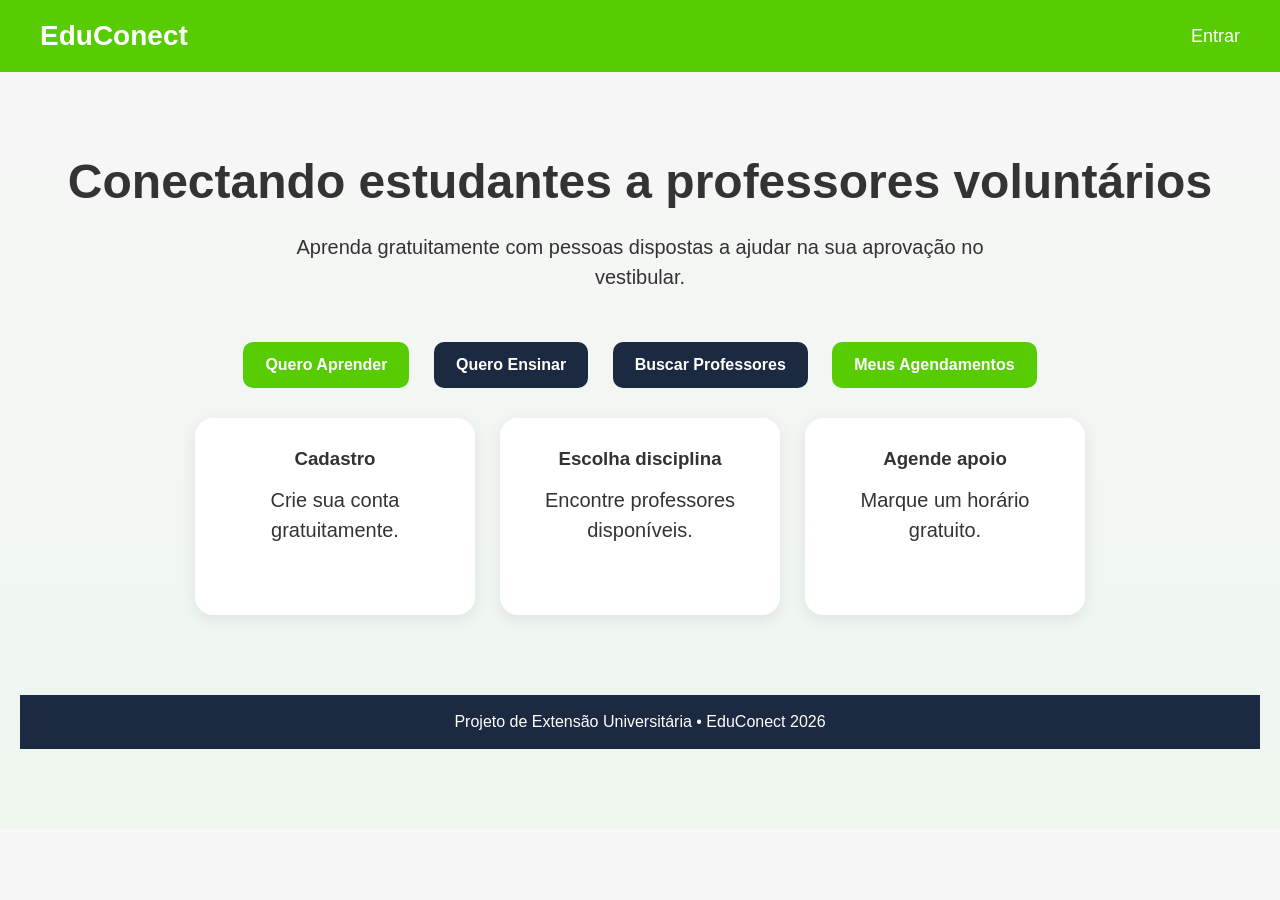
<file: index.html>
<!DOCTYPE html>
<html lang="pt-BR">

<head>
    <meta charset="UTF-8">
    <meta name="viewport" content="width=device-width, initial-scale=1.0">
    <title>EduConect</title>
    <link rel="stylesheet" href="css/style.css">
</head>

<body>

<header>

    <div class="logo">
        EduConect
        
    </div>

    <nav>
        <a href="pages/login.html">Entrar</a>
    </nav>

</header>


<section class="hero">

    <h1>Conectando estudantes a professores voluntários</h1>

    <p>
        Aprenda gratuitamente com pessoas dispostas a ajudar
        na sua aprovação no vestibular.
    </p>

    <div class="buttons">

    <a href="pages/cadastro-aluno.html" class="btn-primary">
        Quero Aprender
    </a>

    <a href="pages/cadastro-professor.html" class="btn-secondary">
        Quero Ensinar
    </a>

    <a href="pages/buscar-professor.html" class="btn-secondary">
        Buscar Professores
    </a>

    <a href="pages/agendamentos.html" class="btn-primary">
        Meus Agendamentos
    </a>

<section class="steps">

    <div class="card">
        <h3>Cadastro</h3>
        <p>Crie sua conta gratuitamente.</p>
    </div>

    <div class="card">
        <h3>Escolha disciplina</h3>
        <p>Encontre professores disponíveis.</p>
    </div>

    <div class="card">
        <h3>Agende apoio</h3>
        <p>Marque um horário gratuito.</p>
    </div>

</section>

<footer>

    Projeto de Extensão Universitária • EduConect 2026

</footer>

</body>

</html>
</file>
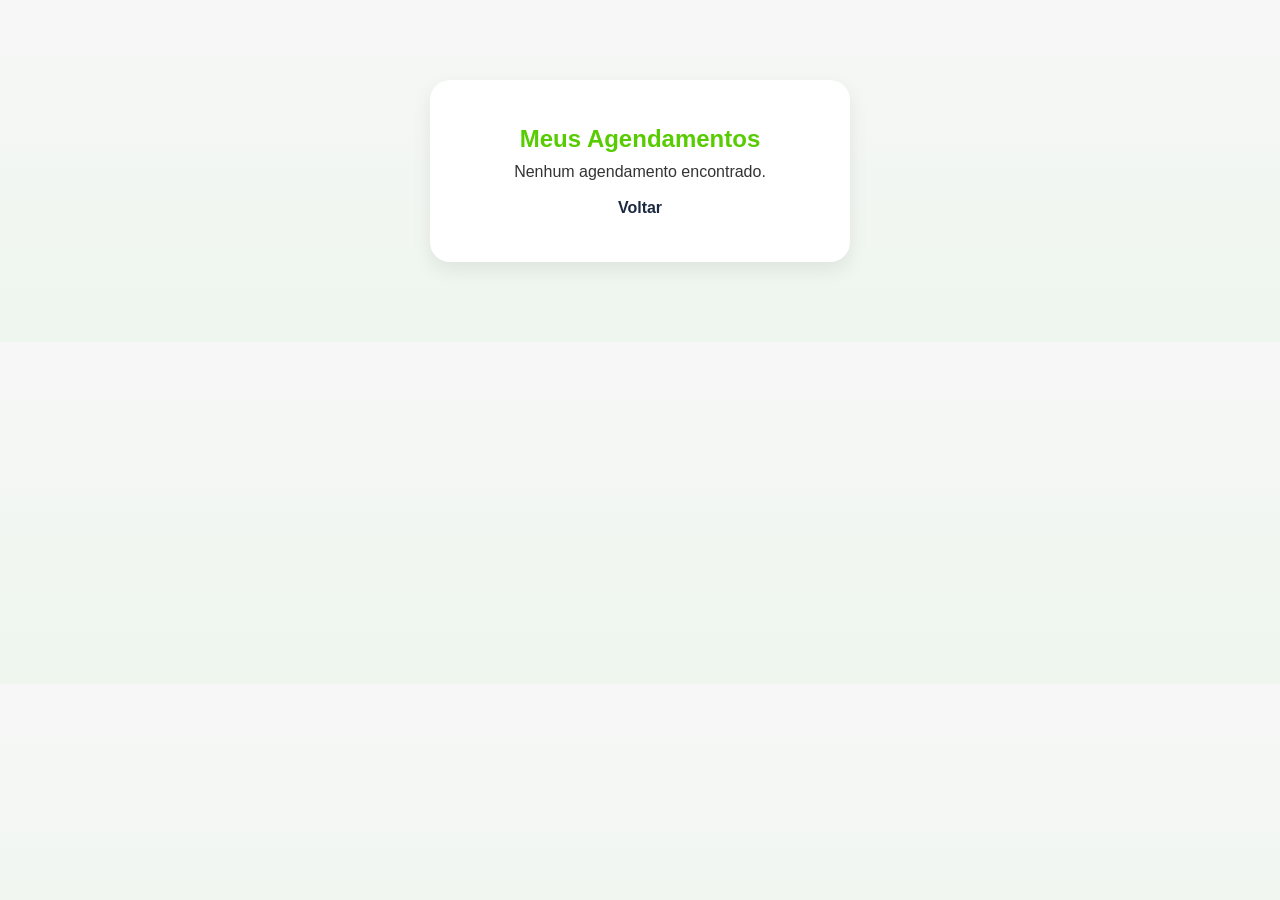
<file: pages/agendamentos.html>
<!DOCTYPE html>
<html lang="pt-BR">

<head>
    <meta charset="UTF-8">
    <meta name="viewport" content="width=device-width, initial-scale=1.0">
    <title>Meus Agendamentos</title>

    <link rel="stylesheet" href="../css/style.css">
</head>

<body>

<section class="login-container">

    <h1>Meus Agendamentos</h1>

    <div id="listaAgendamentos"></div>

    <br>

    <a href="../index.html">Voltar</a>

</section>

<script src="../js/app.js"></script>

<script>
    mostrarAgendamentos();
</script>

</body>
</html>
</file>
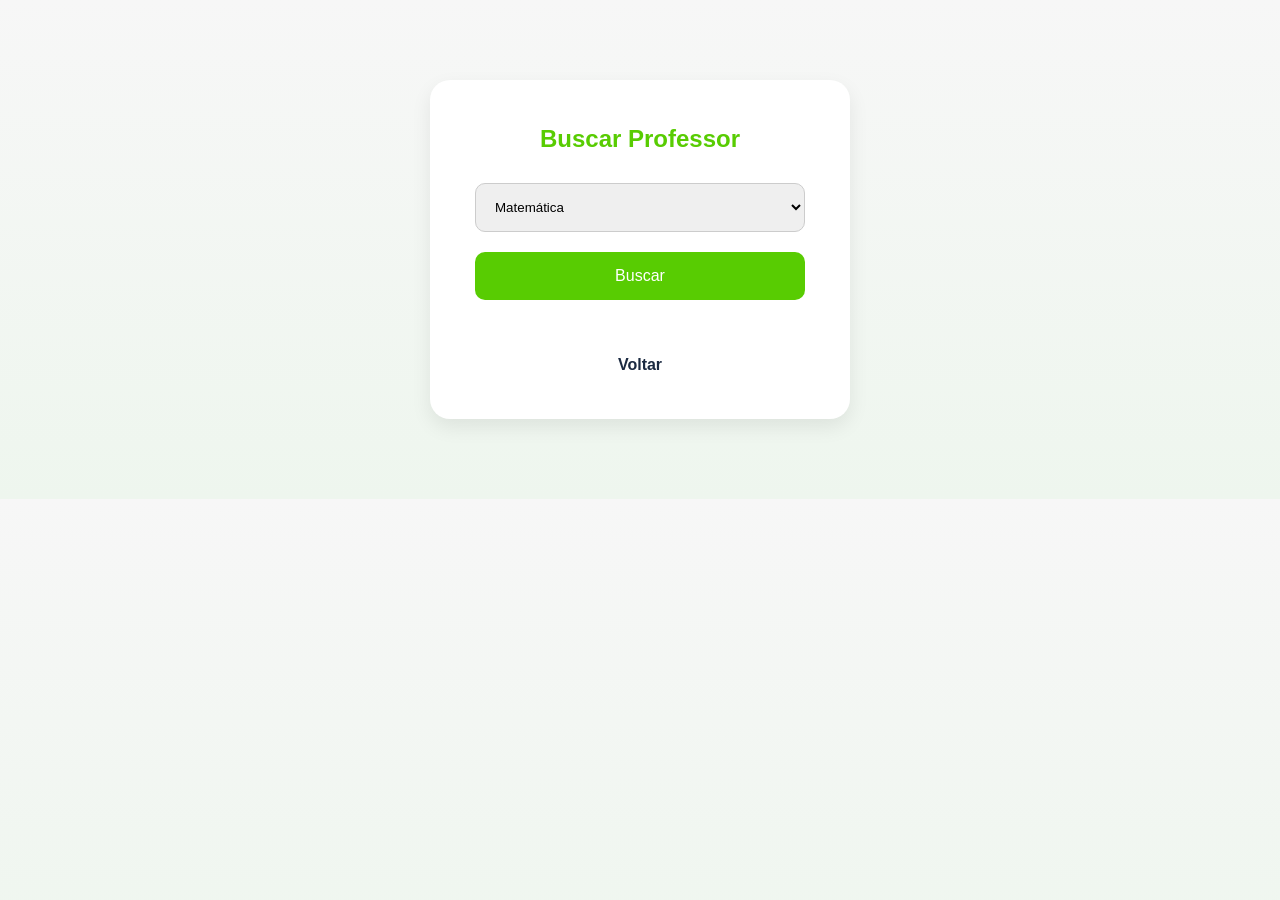
<file: pages/buscar-professor.html>
<!DOCTYPE html>
<html lang="pt-BR">

<head>
    <meta charset="UTF-8">
    <meta name="viewport" content="width=device-width, initial-scale=1.0">
    <title>Buscar Professor</title>

    <link rel="stylesheet" href="../css/style.css">
</head>

<body>

<section class="login-container">

    <h1>Buscar Professor</h1>

    <h2 id="boasVindas"></h2>

    <select id="disciplinaBusca">

        <option>Matemática</option>
        <option>Português</option>
        <option>Biologia</option>
        <option>História</option>
        <option>Física</option>
        <option>Química</option>

    </select>

    <br>

    <button onclick="buscarProfessor()">
        Buscar
    </button>

    <br><br>

    <div id="resultadoProfessor"></div>

    <br>

    <a href="../index.html">Voltar</a>

</section>

<script src="../js/app.js"></script>

<script>

    mostrarUsuarioLogado();

</script>

</body>
</html>
</file>
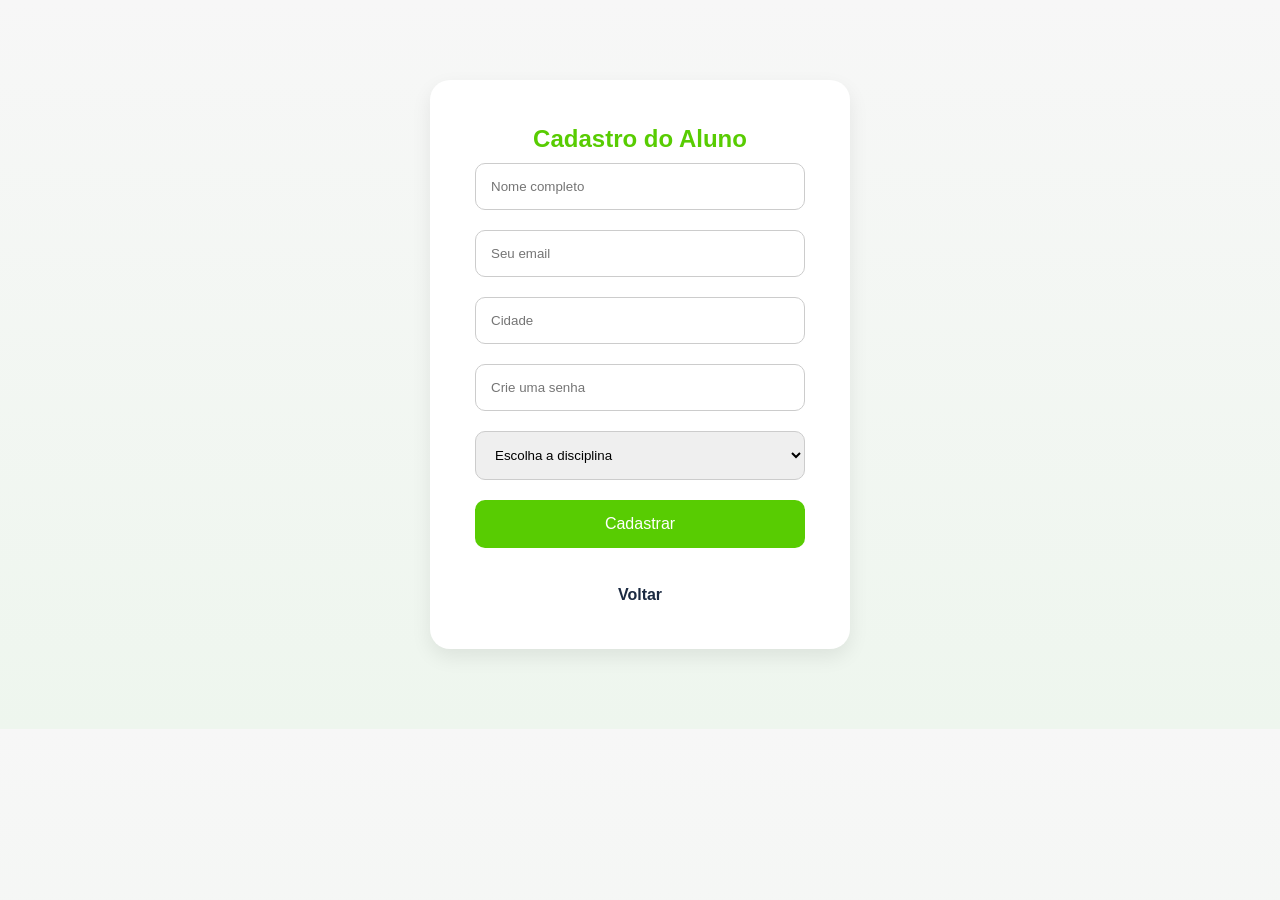
<file: pages/cadastro-aluno.html>
<!DOCTYPE html>
<html lang="pt-BR">

<head>
    <meta charset="UTF-8">
    <meta name="viewport" content="width=device-width, initial-scale=1.0">
    <title>Cadastro Aluno</title>

    <link rel="stylesheet" href="../css/style.css">
</head>

<body>

<section class="login-container">

    <h1>Cadastro do Aluno</h1>

    <input id="nomeAluno" type="text" placeholder="Nome completo">

    <input id="emailAluno" type="email" placeholder="Seu email">

    <input id="cidadeAluno" type="text" placeholder="Cidade">

    <input id="senhaAluno" type="password" placeholder="Crie uma senha">

<select id="disciplinaAluno">

        <option>Escolha a disciplina</option>

        <option>Matemática</option>

        <option>Português</option>

        <option>Biologia</option>

        <option>História</option>

        <option>Física</option>

        <option>Química</option>

    </select>

    <button onclick="cadastrarAluno()">Cadastrar</button>

    <br><br>

    <a href="../index.html">Voltar</a>

</section>
<script src="../js/app.js"></script>
</body>
</html>
</file>
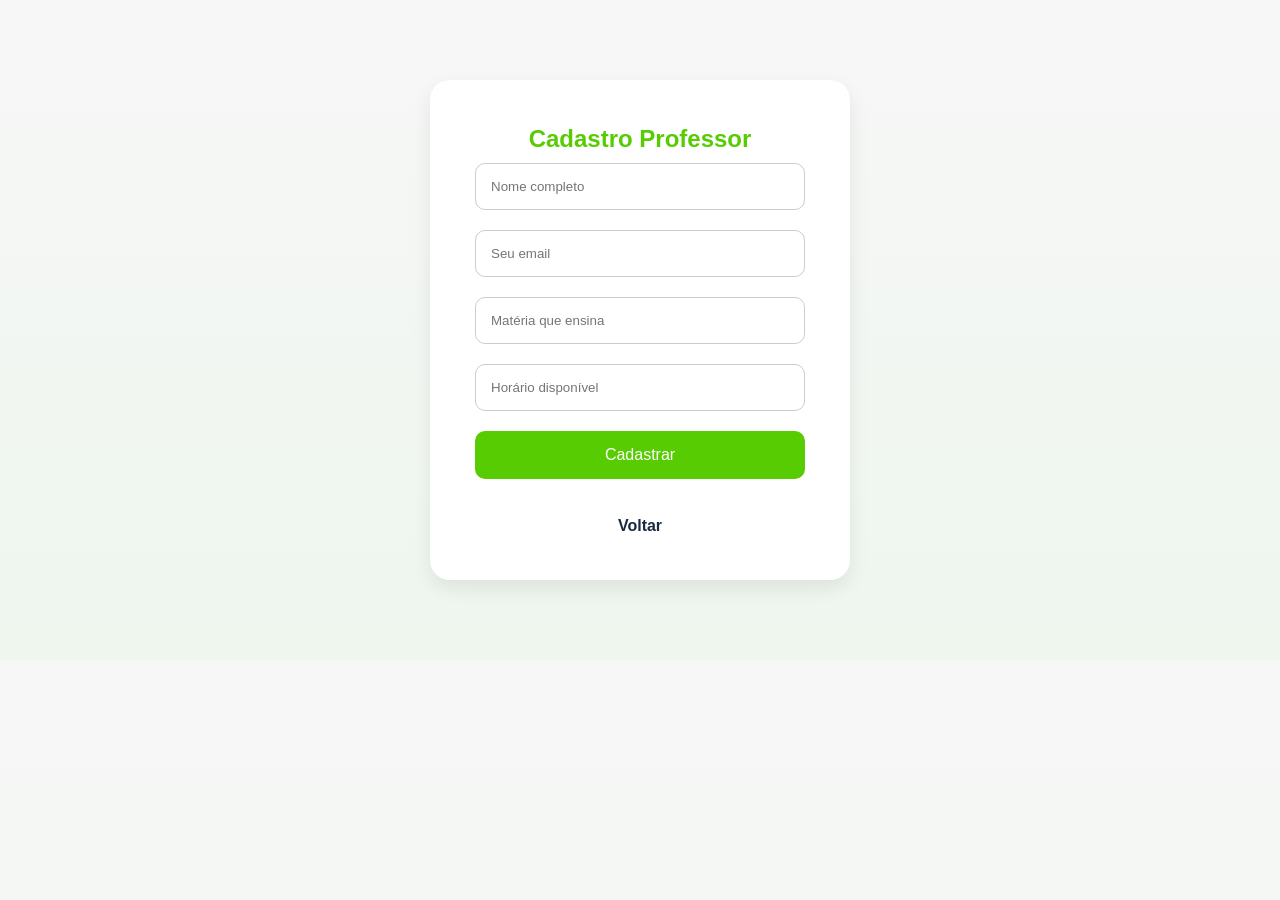
<file: pages/cadastro-professor.html>
<!DOCTYPE html>
<html lang="pt-BR">

<head>
    <meta charset="UTF-8">
    <meta name="viewport" content="width=device-width, initial-scale=1.0">
    <title>Cadastro Professor</title>

    <link rel="stylesheet" href="../css/style.css">
</head>

<body>

<section class="login-container">

    <h1>Cadastro Professor</h1>

    <input id="nomeProfessor" type="text" placeholder="Nome completo">

    <input type="email" placeholder="Seu email">

    <input id="materiaProfessor" type="text" placeholder="Matéria que ensina">

    <input id="horarioProfessor" type="text" placeholder="Horário disponível">

    <button onclick="cadastrarProfessor()">Cadastrar</button>

    <br><br>

    <a href="../index.html">Voltar</a>

</section>
<script src="../js/app.js"></script>
</body>
</html>
</file>
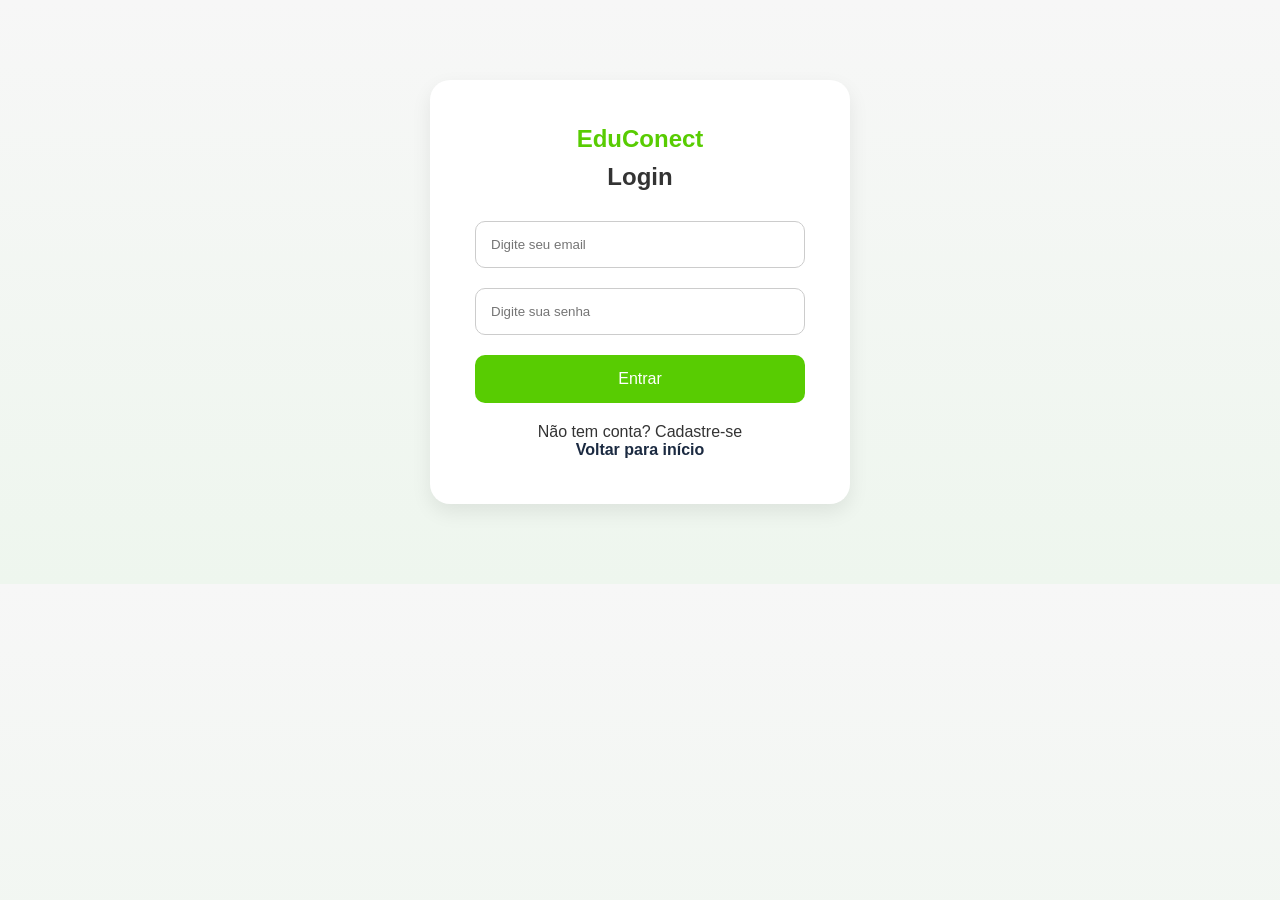
<file: pages/login.html>
<!DOCTYPE html>
<html lang="pt-BR">

<head>
    <meta charset="UTF-8">
    <meta name="viewport" content="width=device-width, initial-scale=1.0">
    <title>Login</title>

    <link rel="stylesheet" href="../css/style.css">
</head>

<body>

<section class="login-container">

    <h1>EduConect</h1>

    <h2>Login</h2>

    <input id="emailLogin" type="email" placeholder="Digite seu email">

    <input id="senhaLogin" type="password" placeholder="Digite sua senha">

    <button onclick="fazerLogin()">Entrar</button>

    <p>Não tem conta? Cadastre-se</p>

    <a href="../index.html">Voltar para início</a>

</section>
<script src="../js/app.js"></script>
</body>
</html>
</file>
<file: css/style.css>
*{
    margin:0;
    padding:0;
    box-sizing:border-box;
}

body{
    font-family:Arial, sans-serif;
    background:linear-gradient(to bottom,#f7f7f7,#eef6ee);
    color:#333;
}

header{
    background:#58CC02;
    padding:20px 40px;
    display:flex;
    justify-content:space-between;
    align-items:center;
}


.logo{
    color:white;
    font-size:28px;
    font-weight:bold;
}


nav a{
    color:white;
    text-decoration:none;
    font-size:18px;
}

.hero{
    text-align:center;
    padding:80px 20px;
}

.hero h1{
    font-size:48px;
    margin-bottom:20px;
    line-height:60px;
}

.hero p{
    font-size:20px;
    max-width:700px;
    margin:auto;
    margin-bottom:40px;
    line-height:30px;
}

.buttons a{
    text-decoration:none;
    border-radius:10px;
    margin:10px;
    padding:14px 22px;
    display:inline-block;
    font-weight:bold;
}

.btn-primary{
    background:#58CC02;
    color:white;
    transition:0.3s;
}

.btn-primary:hover{
    transform:scale(1.05);
}

.btn-secondary{
    background:#1B2A41;
    color:white;
    transition:0.3s;
}

.btn-secondary:hover{
    transform:scale(1.05);
}


.steps-title{
    text-align:center;
    margin-bottom:30px;
}


.steps{
    display:flex;
    justify-content:center;
    gap:25px;
    padding:20px;
    flex-wrap:wrap;
}

.card{
    background:white;
    width:280px;
    padding:30px;
    text-align:center;
    border-radius:18px;
    box-shadow:0 5px 15px rgba(0,0,0,0.08);
    transition:0.3s;
}

.card:hover{
    transform:translateY(-5px);
}

.card h3{
    margin-bottom:15px;
}

footer{
    background:#1B2A41;
    color:white;
    text-align:center;
    padding:18px;
    margin-top:60px;
}

.login-container{
    width:420px;
    margin:80px auto;
    background:white;
    padding:45px;
    border-radius:20px;
    text-align:center;
    box-shadow:0 8px 20px rgba(0,0,0,0.08);
}

.login-container h1{
    color:#58CC02;
    margin-bottom:10px;
}

.login-container h2{
    margin-bottom:30px;
}

.login-container input{
    width:100%;
    padding:15px;
    margin-bottom:20px;
    border:1px solid #ccc;
    border-radius:10px;
}

.login-container button{
    width:100%;
    padding:15px;
    background:#58CC02;
    color:white;
    border:none;
    border-radius:10px;
    font-size:16px;
    cursor:pointer;
    margin-bottom:20px;
}

.login-container a{
    text-decoration:none;
    color:#1B2A41;
    font-weight:bold;
}select{
    width:100%;
    padding:15px;
    margin-bottom:20px;
    border:1px solid #ccc;
    border-radius:10px;
}
</file>
